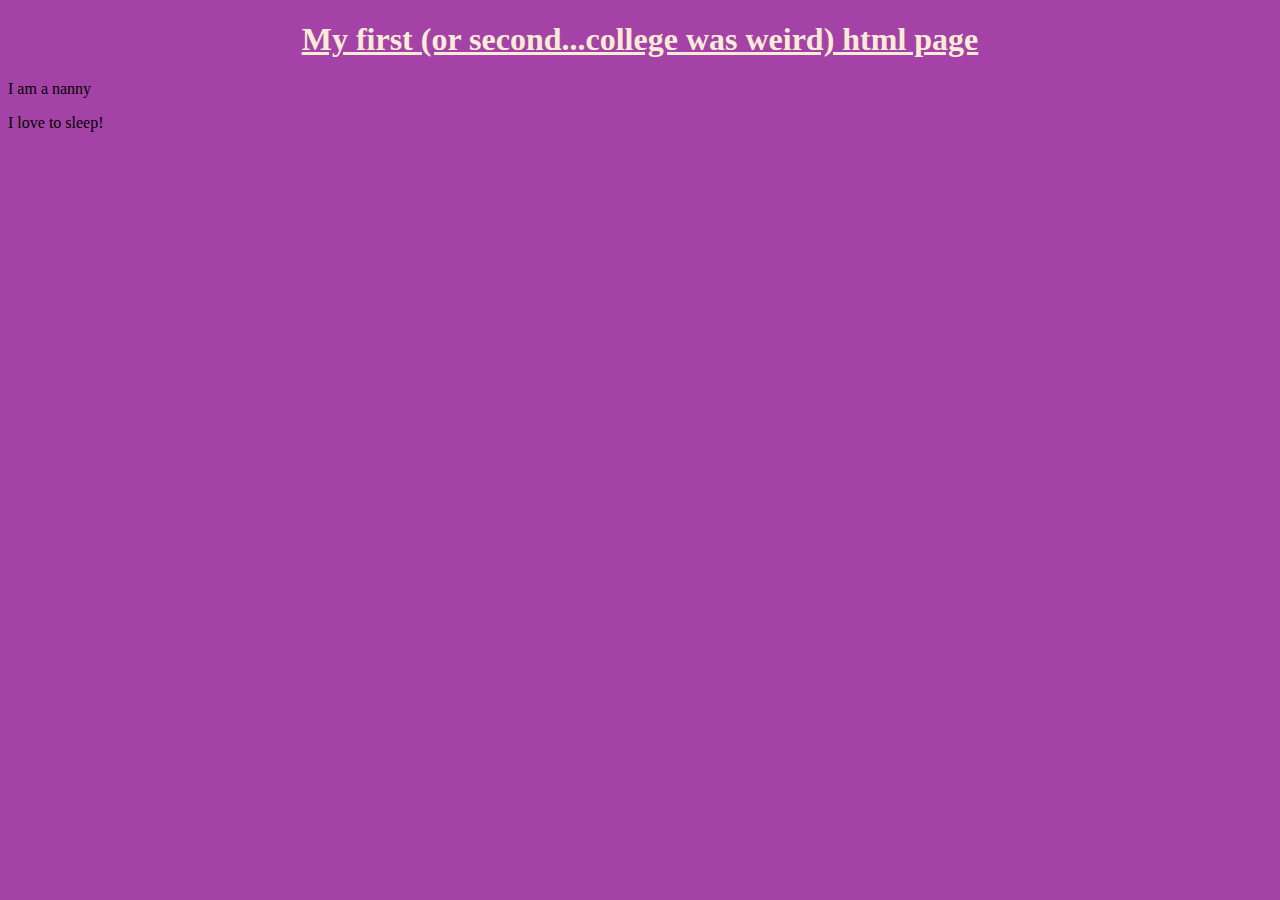
<file: Coursework/block02/index.html>
<!DOCTYPE html>
<html lang="en">

<head>
    <meta charset="UTF-8">
    <meta name="viewport" content="width=device-width, initial-scale=1.0">
    <title>Tracey's Page</title>
    <link rel="stylesheet" href="index.css">
</head>

<body>
    <h1>My first (or second...college was weird) html page</h1>
    <p>I am a nanny</p>
    <p>I love to sleep!</p>
</body>

</html>
</file>
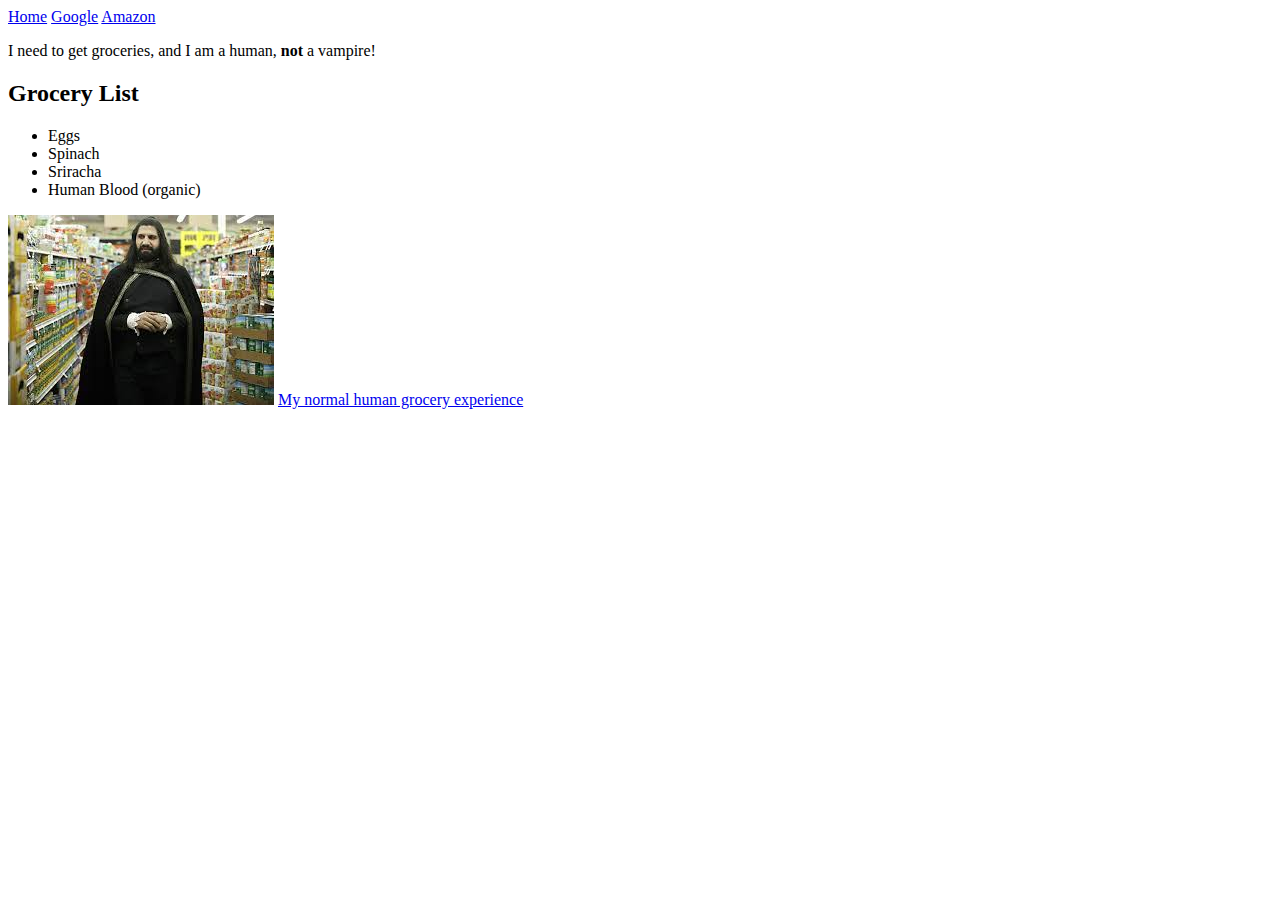
<file: Coursework/block05/guided practice/index.html>
<!DOCTYPE html>
<html lang="en">

<head>
    <meta charset="UTF-8">
    <meta name="viewport" content="width=device-width, initial-scale=1.0">
    <title>Guided Practice</title>
    <link rel=”stylesheet” href=”style.css”>
</head>

<body>
    <!--Google and Amazon are for examples only-->
    <a href="Home">Home</a>
    <a href="http://www.google.com/">Google</a>
    <a href="http://www.amazon.com">Amazon</a>
    </nav>
    <p>I need to get groceries, and I am a human, <b>not</b> a vampire!</p>
    <h2>Grocery List</h2>
    <ul>
        <li>Eggs</li>
        <li>Spinach</li>
        <li>Sriracha</li>
        <li>Human Blood (organic)</li>
    </ul>
    <img src="vampire.jpg" alt="" srcset="">
    <a href="https://www.youtube.com/watch?v=GVOmbfB2ln4">
        My normal human grocery experience</a>

</body>

</html>
</file>
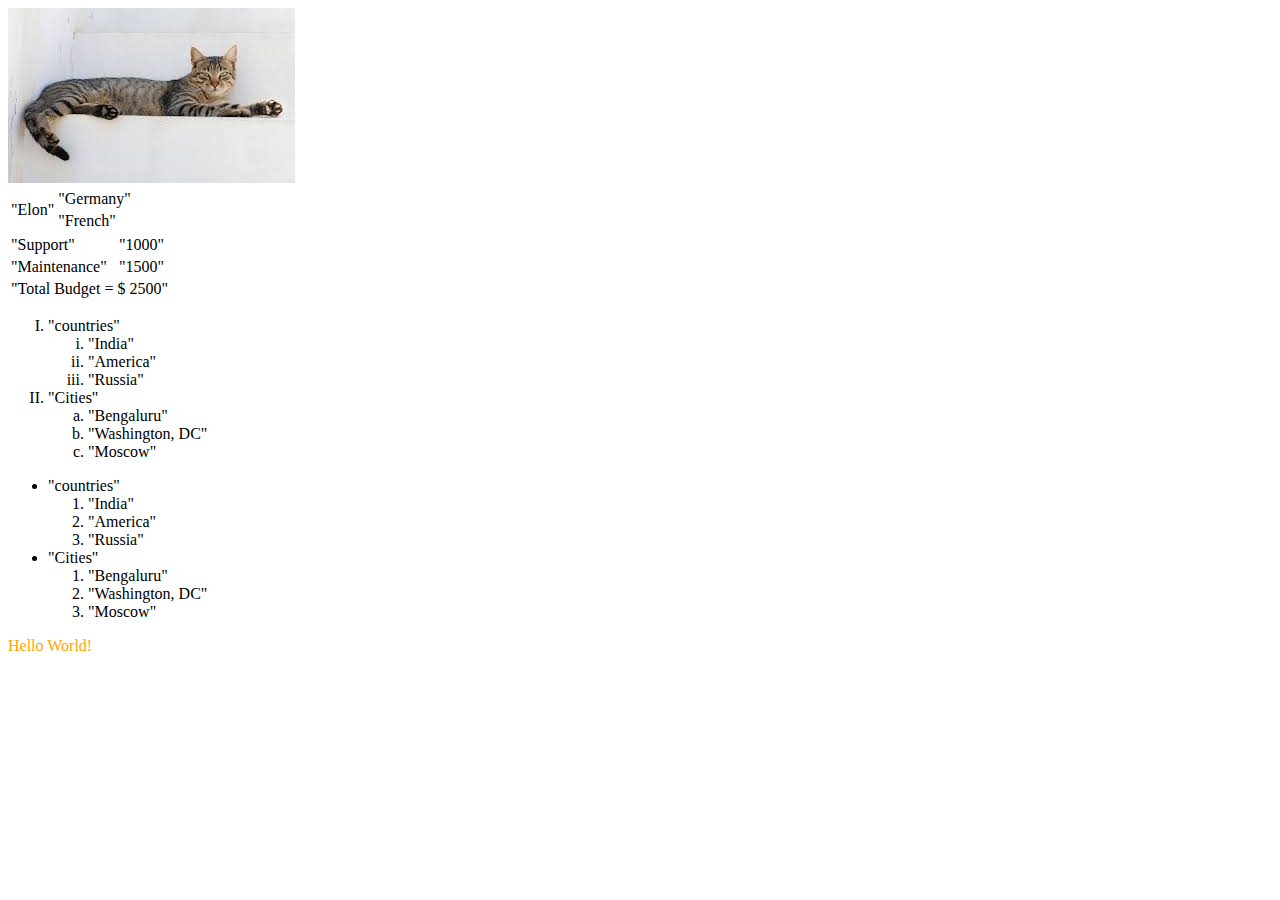
<file: coursework2/block06/guided practice/index.html>
<!DOCTYPE html>
<html lang="en">

<head>
    <meta charset="UTF-8">
    <meta name="viewport" content="width=device-width, initial-scale=1.0">
    <title>Block 6: Guided Practice</title>
</head>

<body>
    <img src="cat.jpg">
    <table>
    
    <tr>
        <td rowspan="2">"Elon"</td>
        <td>"Germany"</td>
    </tr>
    <tr>
        <td>"French"</td>
    </tr>
    </table>
    <table>
        <tr>
            <td>"Support"</td>
            <td>"1000"</td>
        </tr>
        <tr>
            <td>"Maintenance"</td>
            <td>"1500"</td>
        </tr>
        <tr>
            <td colspan="2">"Total Budget = $ 2500"</td>
        </tr>
    </table>
    <ol type="I">
        <li>"countries" <ol type="i">
                <li>"India"</li>
                <li>"America"</li>
                <li>"Russia"</li>
            </ol>
        </li>
        <li>"Cities" <ol type="a">
                <li>"Bengaluru"</li>
                <li>"Washington, DC"</li>
                <li>"Moscow"</li>
            </ol>
        </li>
    </ol>
    <ul type="disc">
        <li>"countries" <ol type="square">
                <li>"India"</li>
                <li>"America"</li>
                <li>"Russia"</li>
            </ol>
        </li>
        <li>"Cities" <ol type="circle">
                <li>"Bengaluru"</li>
                <li>"Washington, DC"</li>
                <li>"Moscow"</li>
            </ol>
        </li>
    </ul>
    <p style="color:orange;">Hello World!</p>
</body>

</html>
</file>
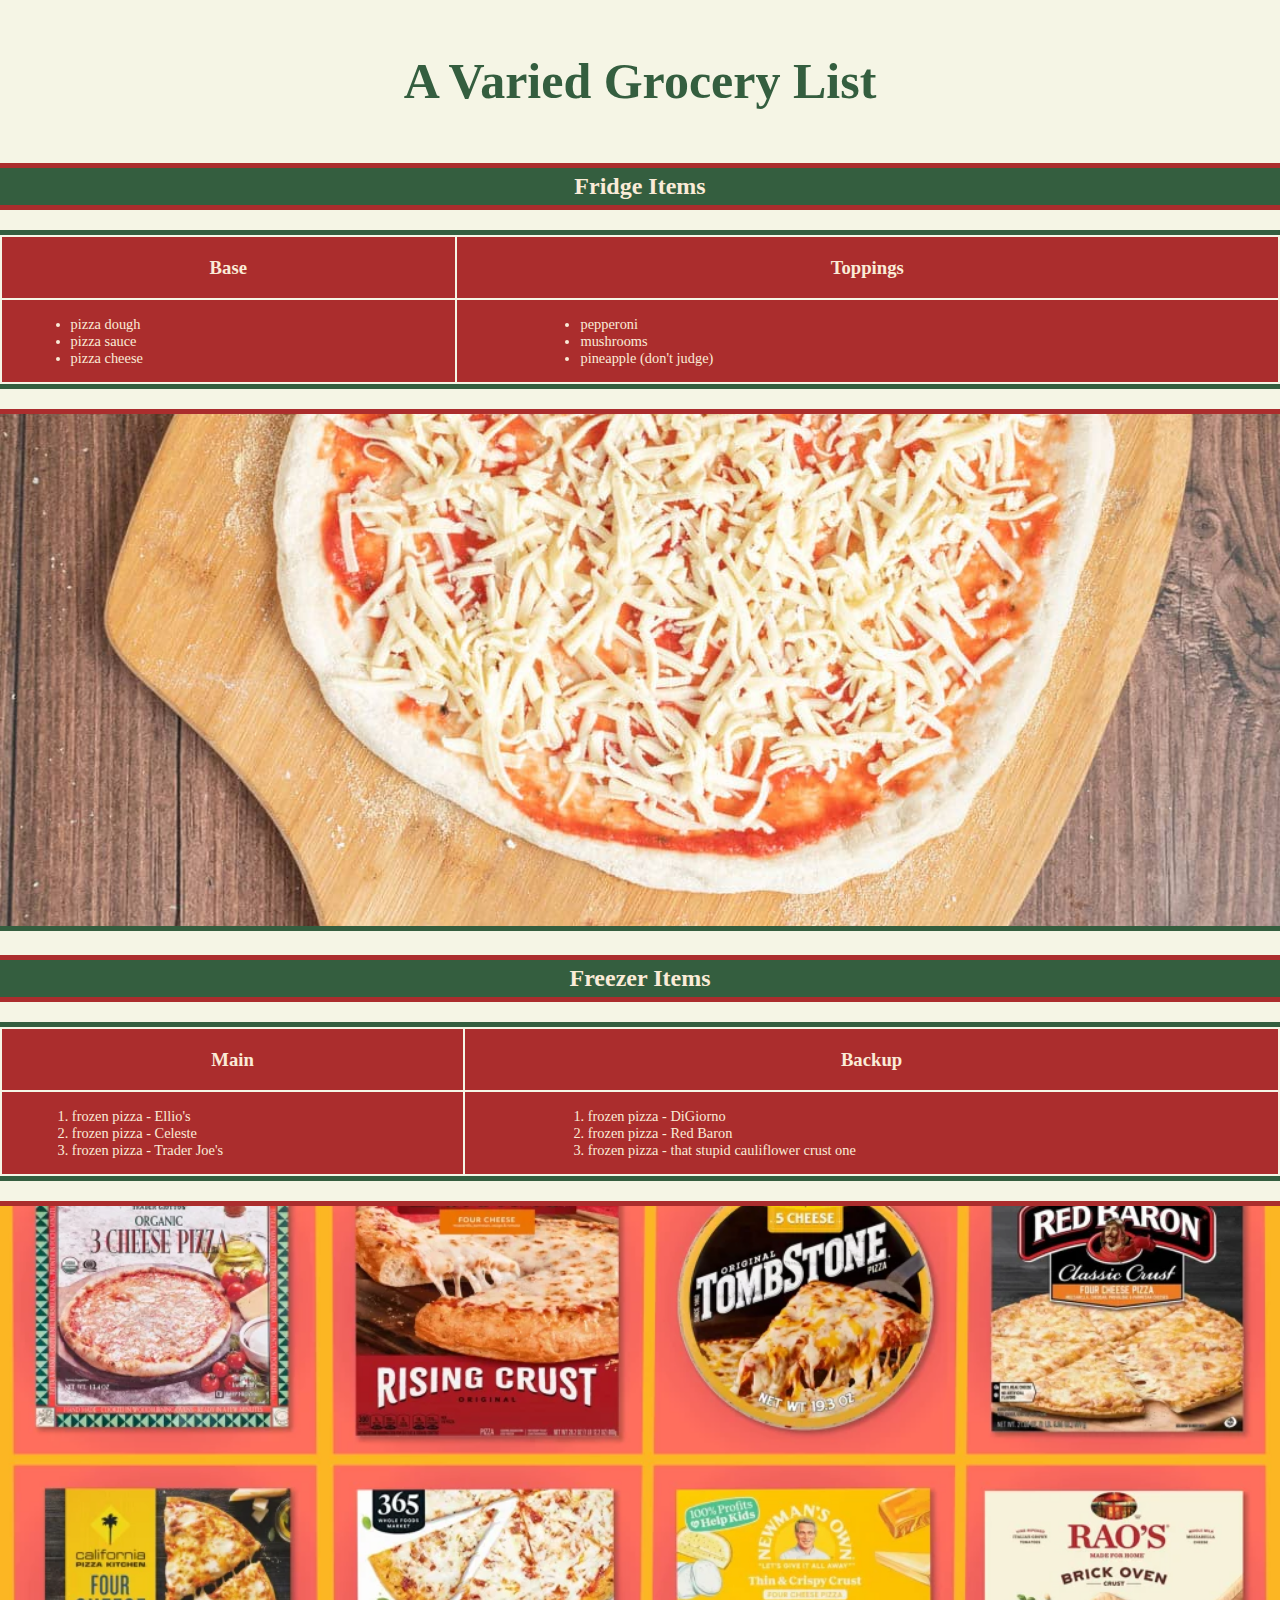
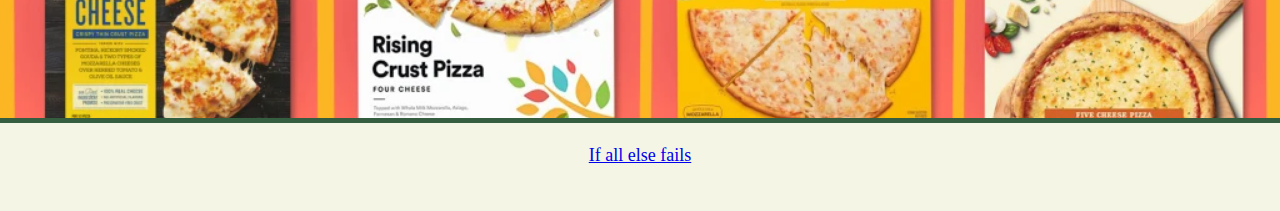
<file: coursework2/block06/workshop/index.html>
<!DOCTYPE html>
<html lang="en">

<head>
    <meta charset="UTF-8">
    <meta name="viewport" content="width=device-width, initial-scale=1.0">
    <link rel="stylesheet" href="index.css" />
    <title>Grocery List</title>
</head>

<body>
    <br>
    <audio controls autoplay="true" hidden>
        <source src="That's Amore Midi.mp3" type="audio/mp3">
        Mamma Mia! That's-a not an option
    </audio>
    <header>
        <h1>A Varied Grocery List</h1>
    </header>
      </audio>
    <section>
        <h2>Fridge Items</h2>
        <table>
            <tr>
                <th class="margin-inc">
                    <h3>Base</h3>

                </th>
                <th>
                    <h3>Toppings</h3>
                </th>

            </tr>
            <tr>
                <td class="margin-inc">
                    <ul>
                        <li>pizza dough</li>
                        <li>pizza sauce</li>
                        <li>pizza cheese</li>
                    </ul>
                </td>
                <td>
                    <ul>
                        <li>pepperoni</li>
                        <li>mushrooms</li>
                        <li>pineapple (don't judge)</li>
                    </ul>
                </td>
            </tr>
        </table>
        <img src="pizza3.jpg" alt="pizza" style=" margin-top: 20px;">
    </section>
    <section>
        <h2>Freezer Items</h2>
        <table>
            <tr>
                <th class="margin-inc">
                    <h3>Main</h3>
                </th>
                <th>
                    <h3>Backup</h3>
                </th>

            </tr>
            <tr>
                <td class="margin-inc">
                    <ol>
                        <li>frozen pizza - Ellio's</li>
                        <li>frozen pizza - Celeste </li>
                        <li>frozen pizza - Trader Joe's</li>
                    </ol>
                </td>
                <td>
                    <ol>
                        <li>frozen pizza - DiGiorno </li>
                        <li>frozen pizza - Red Baron </li>
                        <li>frozen pizza - that stupid cauliflower crust one</li>
                    </ol>
                </td>
            </tr>
        </table>
        <img src="frozen pizza.webp" alt="frozen pizza" style=" margin-top: 20px;">
    </section>
    <br>
    <footer>
        <a href="https://www.dominos.com/en/"> If all else fails</a>
    </footer>

</body>

</html>
</file>
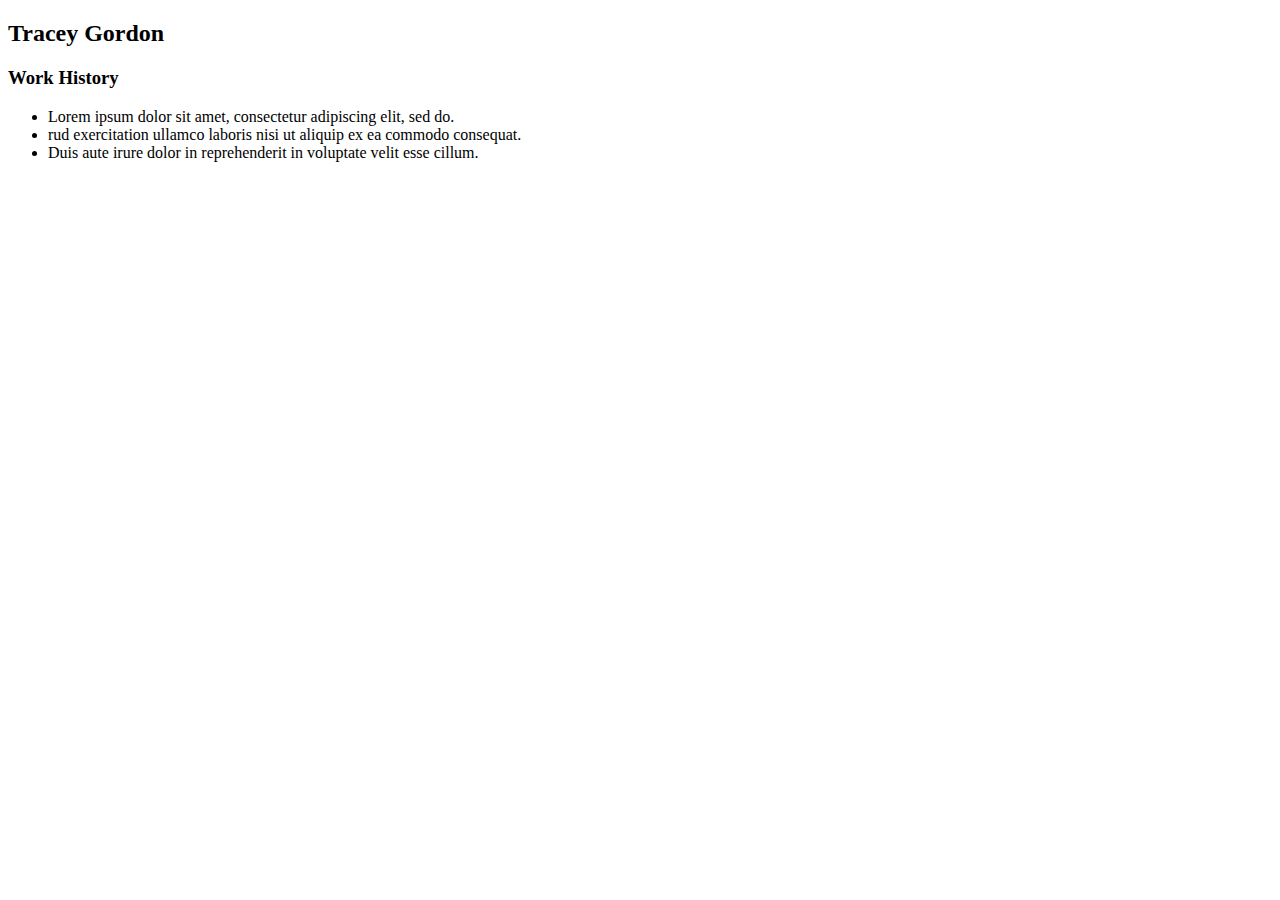
<file: coursework2/block08/resume.html>
<!DOCTYPE html>
<html lang="en">

<head>
    <meta charset="UTF-8">
    <meta name="viewport" content="width=device-width, initial-scale=1.0">
    <title>Resume</title>

</head>

<body>
    <h2>Tracey Gordon</h2>
    <h3>Work History</h3>
    <ul>
        <li>Lorem ipsum dolor sit amet, consectetur adipiscing elit, sed do. </li>
        <li>rud exercitation ullamco laboris nisi ut aliquip ex ea commodo consequat. </li>
        <li>Duis aute irure dolor in reprehenderit in voluptate velit esse cillum.</li>

    </ul>

</body>

</html>
</file>
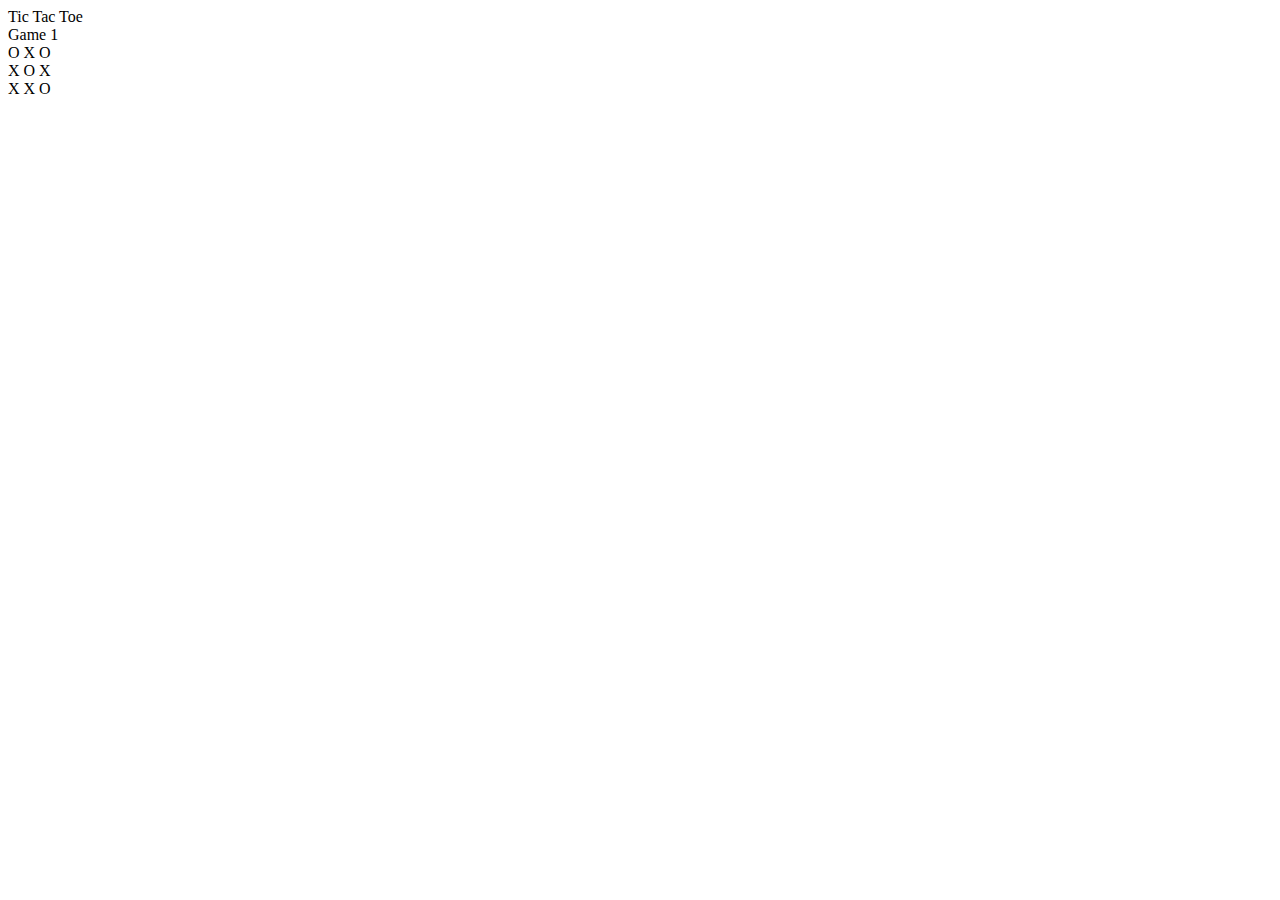
<file: coursework2/block08/tictactoe.html>
<!DOCTYPE html>
<html lang="en">

<head>
    <meta charset="UTF-8">
    <meta name="viewport" content="width=device-width, initial-scale=1.0">
    <title>Tic Tac Toe</title>
</head>

<body>
    <div class="table">
        <div class="header">Tic Tac Toe</div>
        <div>
            <div class="row">Game 1</div>
            <div>
                <div class="row">O X O</div>
                <div class="row">X O X</div>
                <div class="row">X X O</div>
            </div>
        </div>

</body>

</html>
</file>
<file: Coursework/block02/index.css>
body {
    background-color: rgb(165, 66, 167);
}

h1 {
    text-decoration: underline;
    text-align: center;
    color: antiquewhite;
}
</file>
<file: coursework2/block06/workshop/index.css>
body {

    background-color: rgb(245, 245, 229);
    font-family: "Comic Sans MS";
    margin: 0;
}

header,
footer {

    color: rgb(52, 94, 63);
    width: 100vw;
    display: flex;
    justify-content: center;
}

img {

    width: 100vw;
    height: 40vw;
    object-fit: cover;
    border-top: 5px solid rgb(171, 45, 45);
    border-bottom: 5px solid rgb(52, 94, 63);
}

section {

    color: antiquewhite;
    width: 100vw;

}


h2 {

    padding: 5px;
    background-color: rgb(52, 94, 63);
    display: flex;
    justify-content: center;
    border-top: 5px solid rgb(171, 45, 45);
    border-bottom: 5px solid rgb(171, 45, 45);
}

tr {

    border: 1px;
    background-color: rgb(171, 45, 45);
}

table {

    width: 100vw;
    border-top: 5px solid rgb(52, 94, 63);
    border-bottom: 5px solid rgb(52, 94, 63);
   
}

h1 {

    font-size: 50px;
}
ol, ul {
   padding-left: 15%;
   font-size: .9em;
}

.margin-inc {
margin-right: 10vw;

}
footer {

    font-size: large;
    margin-bottom: 5vh;
}
</file>
